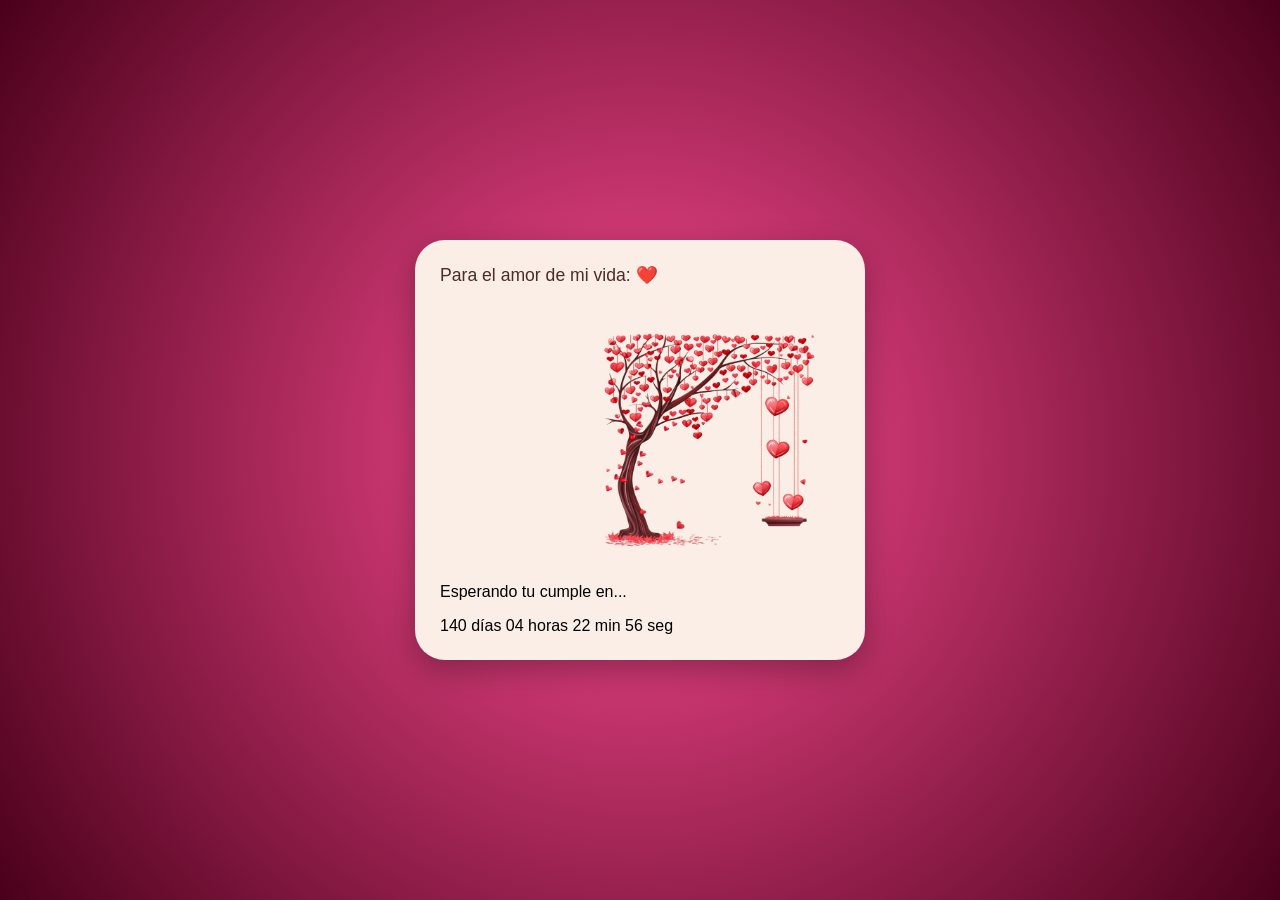
<file: index.html>
<!DOCTYPE html>
<html lang="es">
<head>
    <meta charset="UTF-8">
    <meta name="viewport" content="width=device-width, initial-scale=1.0">
    <title>Para el amor de mi vida</title>
    <link rel="stylesheet" href="style.css">
</head>
<body>
    <div class="background-hearts">
        
        <span class="dev-title">HAPPY BIRTHDAY</span> 
        
        <div class="Happy_Birthday">
            <div class="card-content">
                <p class="dedication">Para el amor de mi vida: ❤️</p>
                
                <!-- Ilustración del árbol -->
                <div class="tree-container">
                    <img src="heart-tree.png" alt="Árbol de corazones" class="heart-tree">
                </div>

                <div class="countdown-container">
                    <p class="countdown-title">Esperando tu cumple en...</p>
                    <div class="timer">
                        <span id="days">0</span> días 
                        <span id="hours">00</span> horas 
                        <span id="minutes">00</span> min 
                        <span id="seconds">00</span> seg
                    </div>
                </div>
            </div>
        </div>
    </div>

    <script src="script.js"></script>
    <!-- Reproductor de música de fondo oculto -->
<audio id="musica-fondo" loop>
    <source src="Moments Together by TimTaj.mp3.mp4" type="audio/mpeg">
    Tu navegador no soporta el elemento de audio.
</audio>
</body>
</html>
</file>
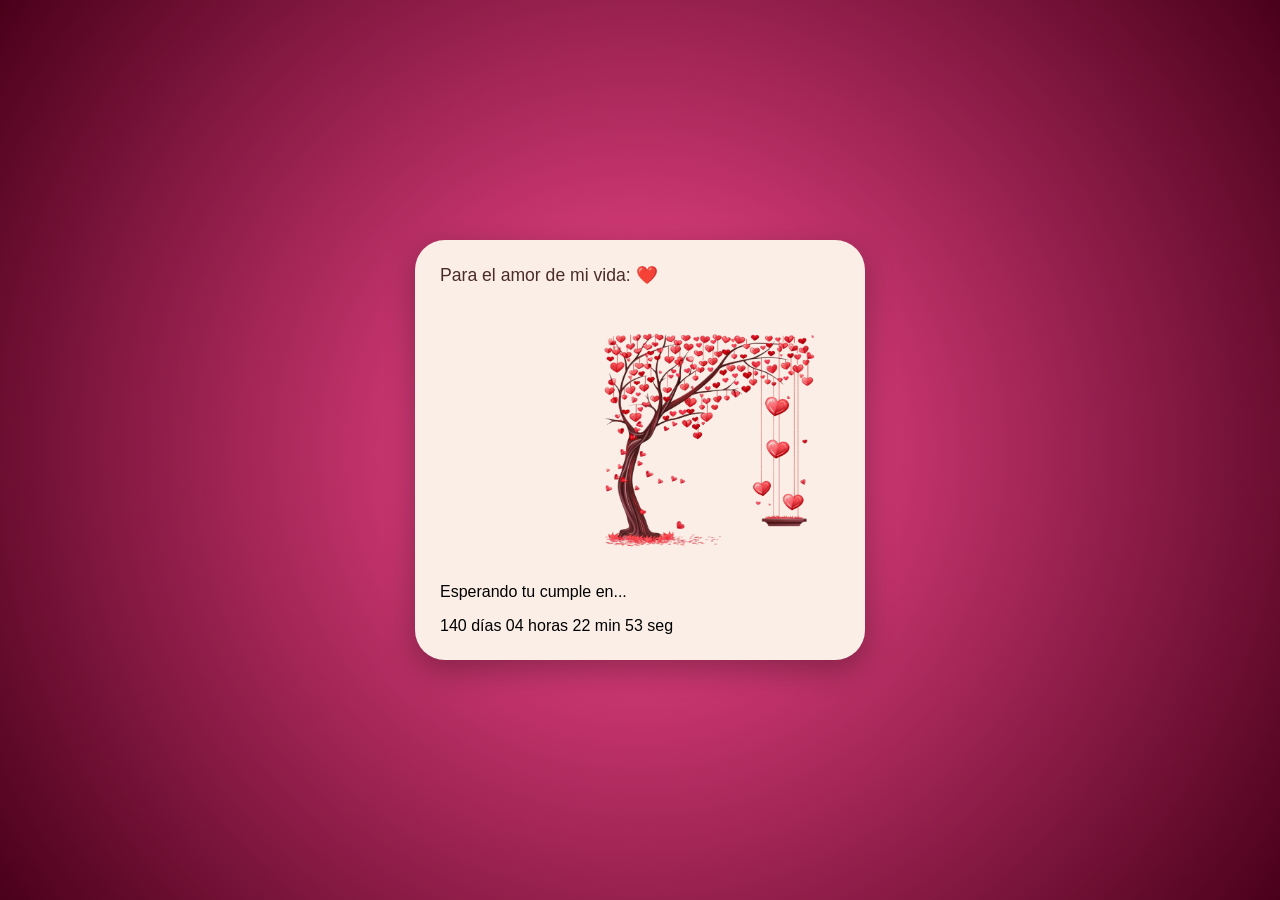
<file: codigo1.html>
<!DOCTYPE html>
<html lang="es">
<head>
    <meta charset="UTF-8">
    <meta name="viewport" content="width=device-width, initial-scale=1.0">
    <title>Para el amor de mi vida</title>
    <link rel="stylesheet" href="style.css">
</head>
<body>
    <div class="background-hearts">
        
        <span class="dev-title">HAPPY BIRTHDAY</span> 
        
        <div class="Happy_Birthday">
            <div class="card-content">
                <p class="dedication">Para el amor de mi vida: ❤️</p>
                
                <!-- Ilustración del árbol (la imagen de tu árbol de corazones va aquí) -->
                <div class="tree-container">
                    <img src="heart-tree.png" alt="Árbol de corazones" class="heart-tree">
                </div>

                <div class="countdown-container">
                    <p class="countdown-title">Esperando tu cumple en...</p>
                    <div class="timer">
                        <span id="days">0</span> días 
                        <span id="hours">00</span> horas 
                        <span id="minutes">00</span> min 
                        <span id="seconds">00</span> seg
                    </div>
                </div>
            </div>
        </div>
    </div>

    <script src="script.js"></script>
    <!-- Reproductor de música de fondo oculto -->
<audio id="musica-fondo" loop>
    <source src="Moments Together by TimTaj.mp3.mp4" type="audio/mpeg">
    Tu navegador no soporta el elemento de audio.
</audio>
</body>
</html>
</file>
<file: style.css>
:root {
    --letter: #fbeee6; /* Color beige claro de la tarjeta */
    --letter-love: 420px; /* Altura estimada de la tarjeta */
}

body {
    margin: 0;
    padding: 0;
    font-family: 'Segoe UI', Tahoma, Geneva, Verdana, sans-serif;
    background-color: #000;
    display: flex;
    justify-content: center;
    align-items: center;
    height: 100vh;
    overflow: hidden;
}

/* Fondo rosa con corazones */
.background-hearts {
    position: relative;
    width: 100%;
    height: 100%;
    background: radial-gradient(circle, #ff4d94 0%, #4a001a 100%);
    display: flex;
    flex-direction: column;
    justify-content: center;
    align-items: center;
}

.dev-title {
    color: rgba(255, 255, 255, 0.7);
    font-weight: bold;
    letter-spacing: 2px;
    margin-bottom: 20px;
    font-size: 1.2rem;
}

/* Estilo de la tarjeta principal */
.Happy_Birthday {
    position: absolute;
    left: 50%;
    width: 90%;
    max-width: 450px;
    height: var(--letter-love);
    transform: translateX(-50%);
    background: var(--letter);
    border-radius: 30px;
    box-shadow: 0 10px 30px rgba(0, 0, 0, 0.3);
    padding: 25px;
    box-sizing: border-box;
}

.card-content {
    position: relative;
    height: 100%;
    display: flex;
    flex-direction: column;
    justify-content: space-between;
}

.dedication {
    font-size: 1.1rem;
    color: #4a2c2a;
    font-weight: 500;
    margin: 0;
}
/* Asegura que el contenedor del árbol tenga un tamaño controlado y se ubique a la derecha */
.tree-container {
    position: absolute;
    right: 20px;
    top: 50px;
    width: 220px;  /* Controla el ancho del espacio del árbol */
    height: 240px; /* Controla el alto del espacio del árbol */
    overflow: visible;
}

/* Controla el tamaño exacto de la imagen para que no se desborde */
.heart-tree {
    width: 100%;        /* Se adapta al cuadro blanco */
    max-width: 220px;   /* ¡ESTO LO DETIENE! No lo deja hacerse gigante */
    height: auto;       /* Evita que se estire feo */
    display: block;
    margin: 15px auto;  /* Le da espacio arriba y abajo y lo centra */
}

/* Pétalos flotando desde el árbol */
.heart-drop {
    position: absolute; /* Permite que se desplace fuera del árbol */
    font-size: 16px; 
    user-select: none;
    pointer-events: none;
    z-index: 999;
    
    /* Asegura que cargue la animación correctamente */
    animation-name: naturalDropAndSpiral;
    animation-timing-function: linear;
    animation-fill-mode: forwards;
}

@keyframes naturalDropAndSpiral {
    0% {
        transform: translate(0, 0) rotate(0deg);
        opacity: 0;
    }
    10% {
        opacity: 1;
    }
    30% {
        /* Sale disparado fuertemente a la izquierda y baja solo un poco */
        transform: translate(-150px, 40px) rotate(-45deg);
    }
    55% {
        /* Sigue viajando a la izquierda mientras empieza el primer rulo del espiral */
        transform: translate(-280px, 15px) rotate(-120deg);
    }
    75% {
        /* Hace el giro del remolino flotando hacia arriba y más a la izquierda */
        transform: translate(-360px, -40px) rotate(-240deg);
    }
    90% {
        /* Baja un poco en el remolino pero ya casi fuera de la pantalla por la izquierda */
        transform: translate(-440px, 60px) rotate(-320deg);
    }
    100% {
        /* Se va por completo del borde izquierdo */
        transform: translate(-550px, 20px) rotate(-360deg);
        opacity: 0;
    }
}
</file>
